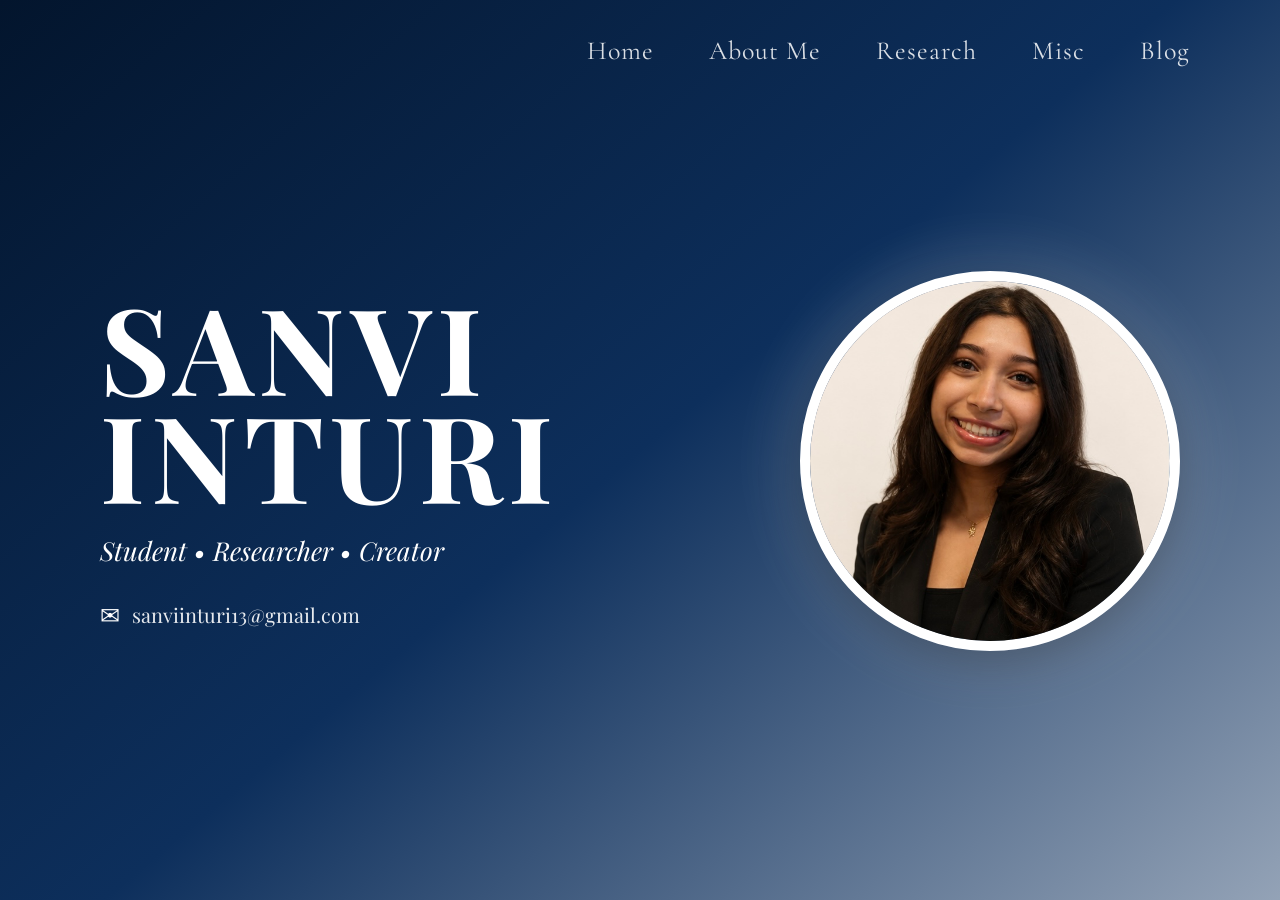
<file: index.html>
<!DOCTYPE html>
<html lang="en">

<head>

    <meta charset="UTF-8">
    <meta name="viewport" content="width=device-width, initial-scale=1.0">

    <title>Sanvi Inturi</title>

    <link rel="stylesheet" href="style.css">

    <link rel="preconnect" href="https://fonts.googleapis.com">
    <link rel="preconnect" href="https://fonts.gstatic.com" crossorigin>

    <link href="https://fonts.googleapis.com/css2?family=Cormorant+Garamond:wght@500;700&family=Playfair+Display:wght@700;900&display=swap" rel="stylesheet">

</head>

<body>

<header>

    <nav>

        <a href="index.html">Home</a>
        <a href="about.html">About Me</a>
        <a href="research.html">Research</a>
        <a href="miscellaneous.html">Misc</a>
        <a href="blog.html">Blog</a>

    </nav>

</header>

<section class="hero">

    <div class="left-side">

        <h1>SANVI<br>INTURI</h1>

        <p>Student • Researcher • Creator</p>
<div class="contact-info">

    <span class="mail-icon">✉</span>

    <a href="mailto:sanviinturi13@gmail.com">
        sanviinturi13@gmail.com
    </a>

</div>
    </div>

    <div class="right-side">

        <img src="profile.jpg" alt="Sanvi Inturi">

    </div>

</section>

</body>

</html>
</file>
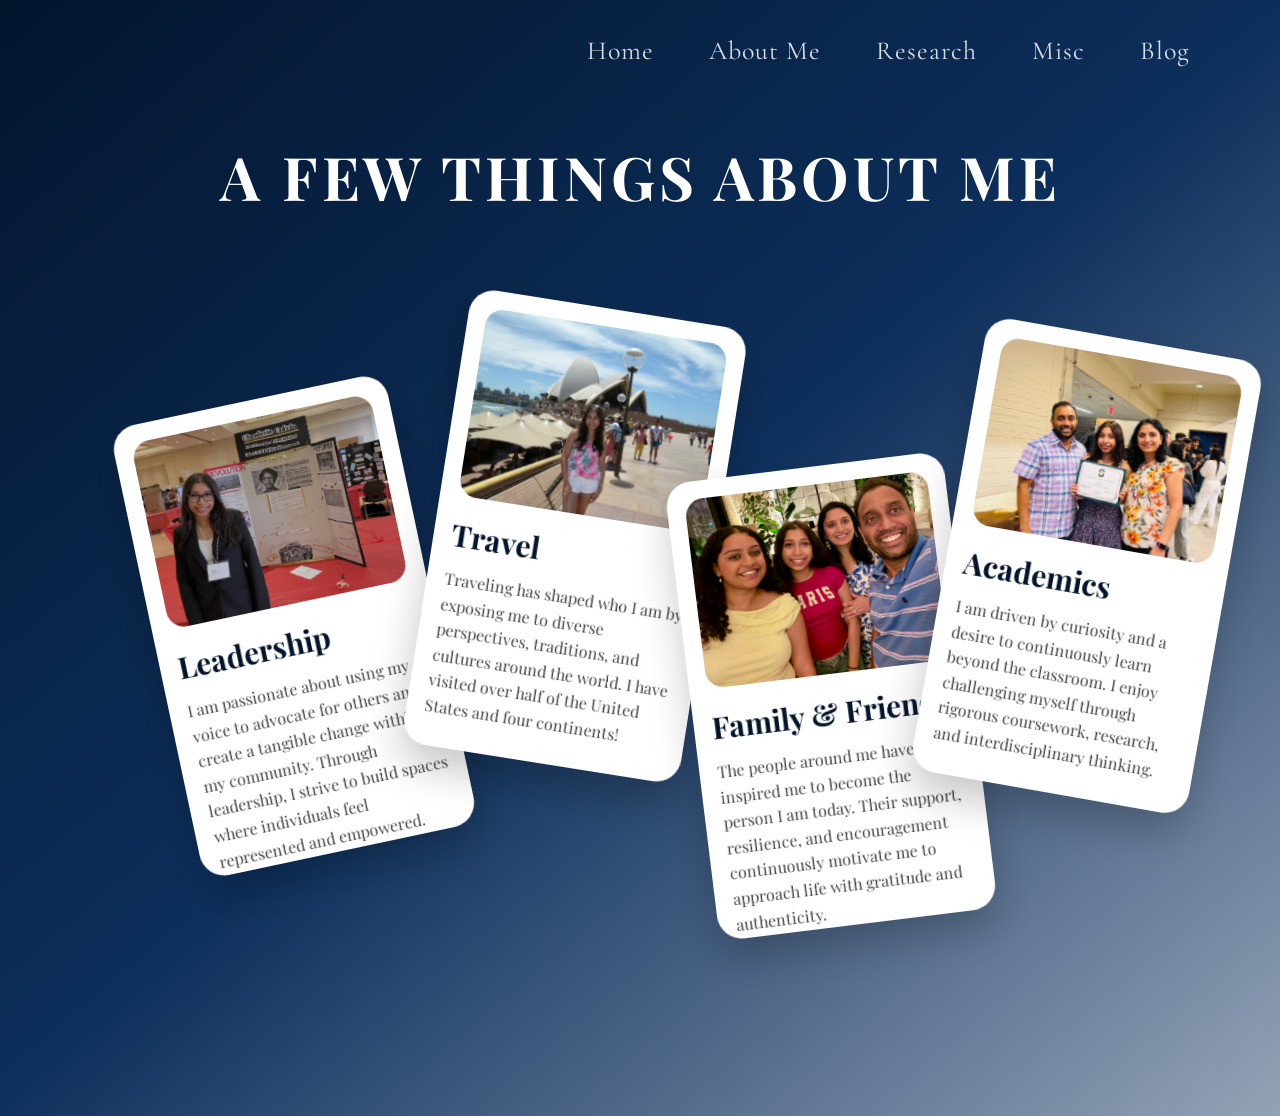
<file: about.html>
<!DOCTYPE html>
<html lang="en">

<head>

<meta charset="UTF-8">

<meta name="viewport" content="width=device-width, initial-scale=1.0">

<title>About Me | Sanvi Inturi</title>

<link rel="stylesheet" href="style.css">

<link rel="preconnect" href="https://fonts.googleapis.com">

<link rel="preconnect" href="https://fonts.gstatic.com" crossorigin>

<link href="https://fonts.googleapis.com/css2?family=Cormorant+Garamond:wght@500;700&family=Playfair+Display:wght@700;900&display=swap" rel="stylesheet">

</head>

<body>

<header>

<nav>

<a href="index.html">Home</a>

<a href="about.html">About Me</a>

<a href="research.html">Research</a>

<a href="miscellaneous.html">Misc</a>

<a href="blog.html">Blog</a>

</nav>

</header>
<div class="about-nav">
</div> 
<h1 class="about-title">A FEW THINGS ABOUT ME</h1>

<section class="about-container">

<div class="about-card card1">

<img src="p1.jpg" alt="Leadership">

<h2>Leadership</h2>

<p>

I am passionate about using my voice to advocate for others and create a tangible change within my community. Through leadership, I strive to build spaces where individuals feel represented and empowered.

</p>

</div>


<div class="about-card card2">

<img src="p2.jpg" alt="Travel">

<h2>Travel</h2>

<p>

Traveling has shaped who I am by exposing me to diverse perspectives, traditions, and cultures around the world. I have visited over half of the United States and four continents!

</p>

</div>


<div class="about-card card3">

<img src="p3.jpeg" alt="Family and Friends">

<h2>Family & Friends</h2>

<p>

The people around me have inspired me to become the person I am today. Their support, resilience, and encouragement continuously motivate me to approach life with gratitude and authenticity.

</p>

</div>


<div class="about-card card4">

<img src="p4.jpeg" alt="Academics">

<h2>Academics</h2>

<p>

I am driven by curiosity and a desire to continuously learn beyond the classroom. I enjoy challenging myself through rigorous coursework, research, and interdisciplinary thinking.

</p>

</div>

</section>

</body>

</html>
</file>
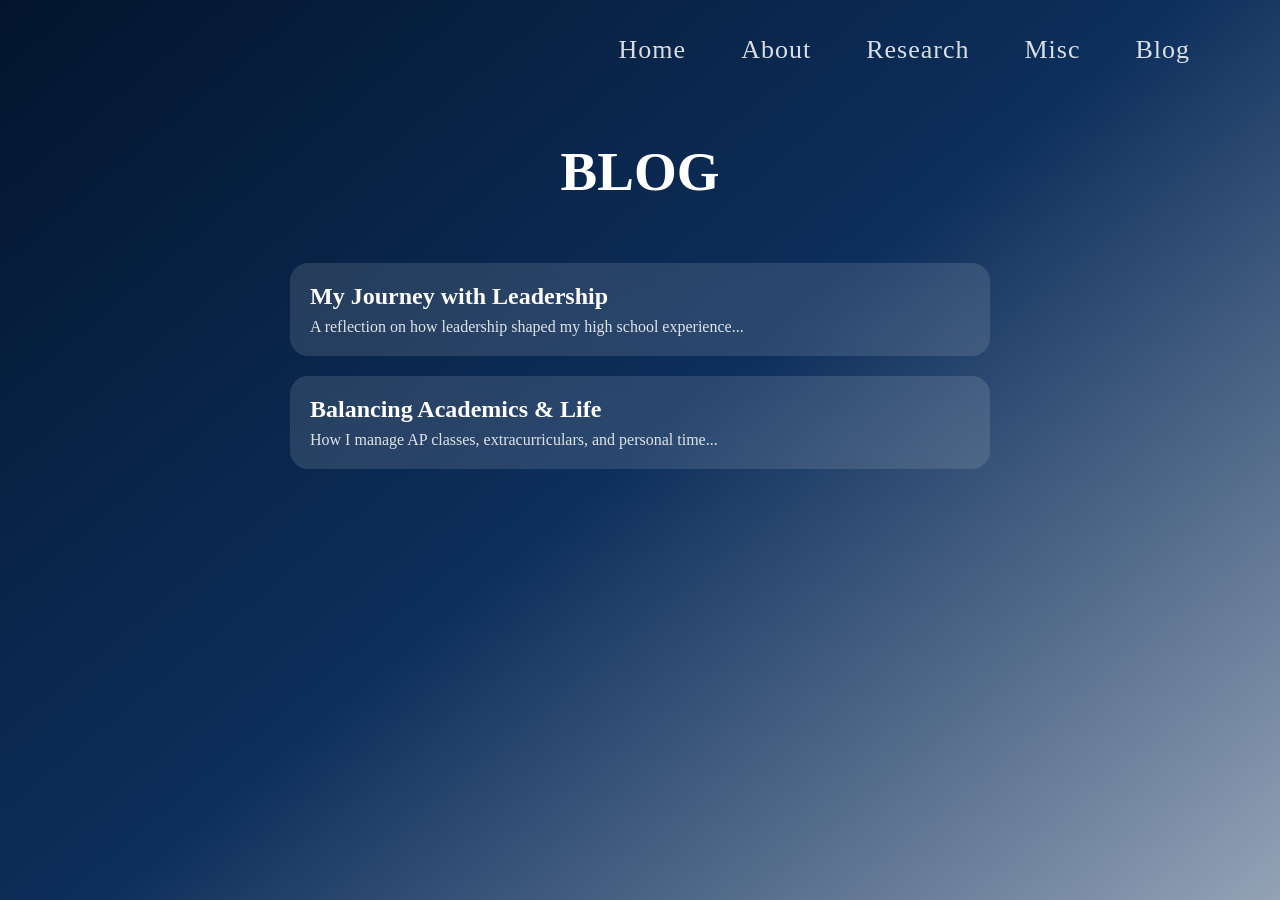
<file: blog.html>
<!DOCTYPE html>
<html lang="en">

<head>
<meta charset="UTF-8">
<meta name="viewport" content="width=device-width, initial-scale=1.0">
<title>Blog</title>
<link rel="stylesheet" href="style.css">
</head>

<body>

<header>
<nav>
<a href="index.html">Home</a>
<a href="about.html">About</a>
<a href="research.html">Research</a>
<a href="miscellaneous.html">Misc</a>
<a href="blog.html">Blog</a>
</nav>
</header>

<h1 class="page-title">BLOG</h1>

<div class="blog-container">

<!-- BLOG 1 -->
<details class="blog-post">
<summary>
<h2>My Journey with Leadership</h2>
<p>A reflection on how leadership shaped my high school experience...</p>
</summary>

<div class="blog-content">
<p>
Leadership has always been something I grew into rather than something I started with confidence in.
Through class board, clubs, and volunteering, I learned that leadership is about responsibility, consistency, and empathy.
<br><br>
One of the biggest lessons I’ve learned is how to work with people who think differently than me and still create something meaningful together.
</p>
</div>
</details>

<!-- BLOG 2 -->
<details class="blog-post">
<summary>
<h2>Balancing Academics & Life</h2>
<p>How I manage AP classes, extracurriculars, and personal time...</p>
</summary>

<div class="blog-content">
<p>
Balancing a heavy academic workload can feel overwhelming at times.
I’ve learned that structure matters more than motivation.
<br><br>
Time blocking, breaking tasks into smaller steps, and setting realistic goals helped me avoid burnout and stay consistent.
</p>
</div>
</details>

</div>

</body>
</html>
</file>
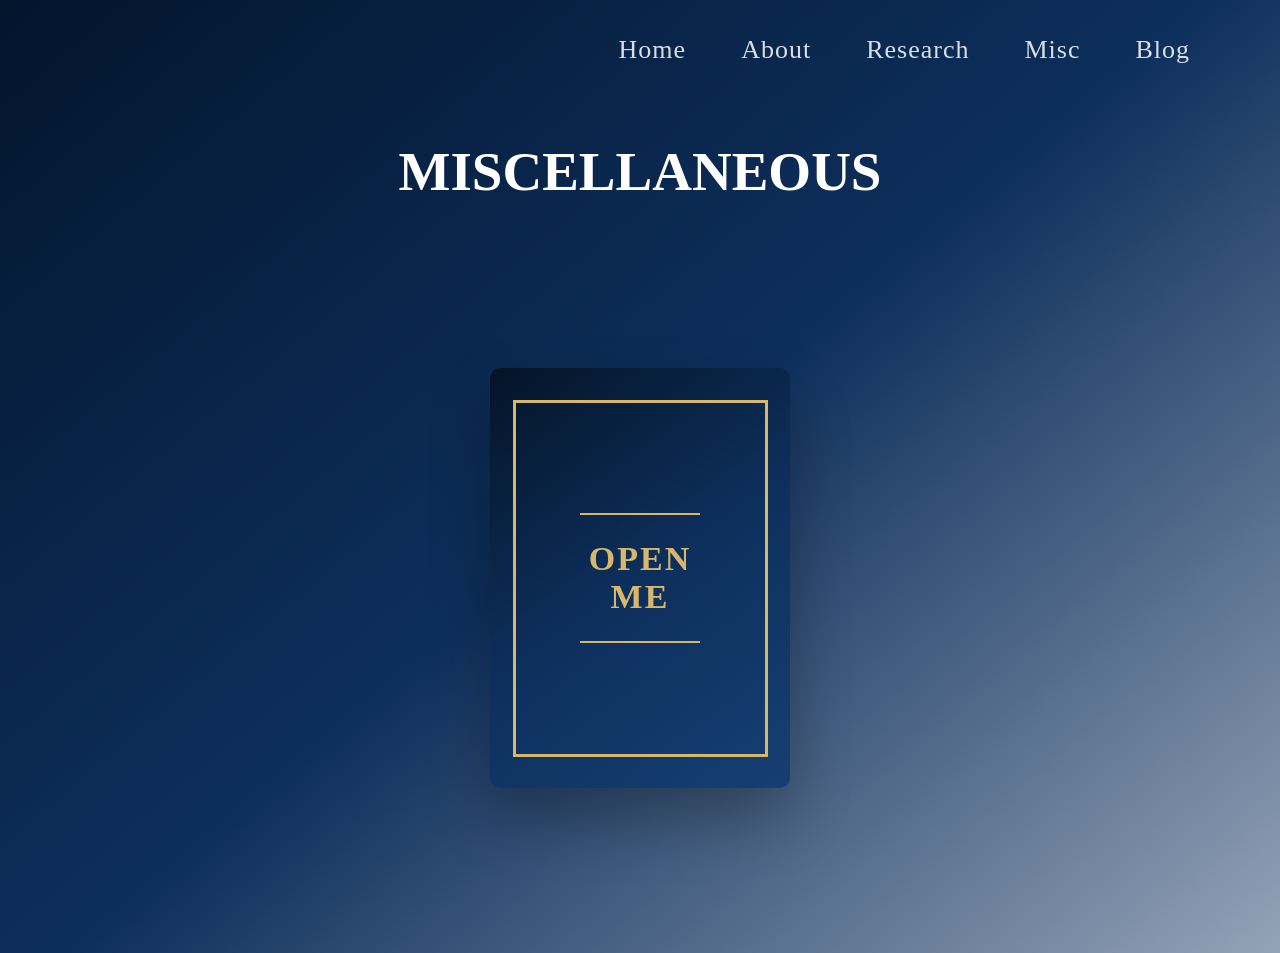
<file: miscellaneous.html>
<!DOCTYPE html>

<html lang="en">

<head>

<meta charset="UTF-8">

<meta name="viewport" content="width=device-width, initial-scale=1.0">

<title>Miscellaneous | Sanvi Inturi</title>

<link rel="stylesheet" href="style.css">

</head>

<body>

<header>

<nav>

<a href="index.html">Home</a>

<a href="about.html">About</a>

<a href="research.html">Research</a>

<a href="miscellaneous.html">Misc</a>

<a href="blog.html">Blog</a>

</nav>

</header>

<h1 class="page-title">MISCELLANEOUS</h1>

<div class="book-wrapper">

<input type="checkbox" id="openBook">

<label for="openBook" class="book-cover">

<div class="cover-design">

<div class="gold-line"></div>

<h2>OPEN<br>ME</h2>

<div class="gold-line"></div>

</div>

</label>

<div class="notebook">

<div class="left-page">

<div class="fact">

<h3>Creative Hobbies</h3>

<p>I enjoy combining creativity with analytical thinking. Whether it's designing presentations, creating social media campaigns, or working on research projects, I love making complex information visually engaging and easy to understand.</p>

</div>

<div class="fact">

<h3>100+ Service Hours</h3>

<p>I've completed over 100 hours of community service, which has strengthened my leadership, empathy, and ability to connect with diverse communities.</p>

</div>

</div>

<div class="right-page">

<div class="fact">

<h3>Passion for Art</h3>

<p>I love drawing, creating art projects, and using design to tell stories in unique and meaningful ways.</p>

</div>

<div class="fact">

<h3>Growth Through Challenges</h3>

<p>I enjoy stepping outside my comfort zone through leadership roles, competitions, and learning new skills that help me grow.</p>

</div>

</div>

</div>

</div>

</body>

</html>
</file>
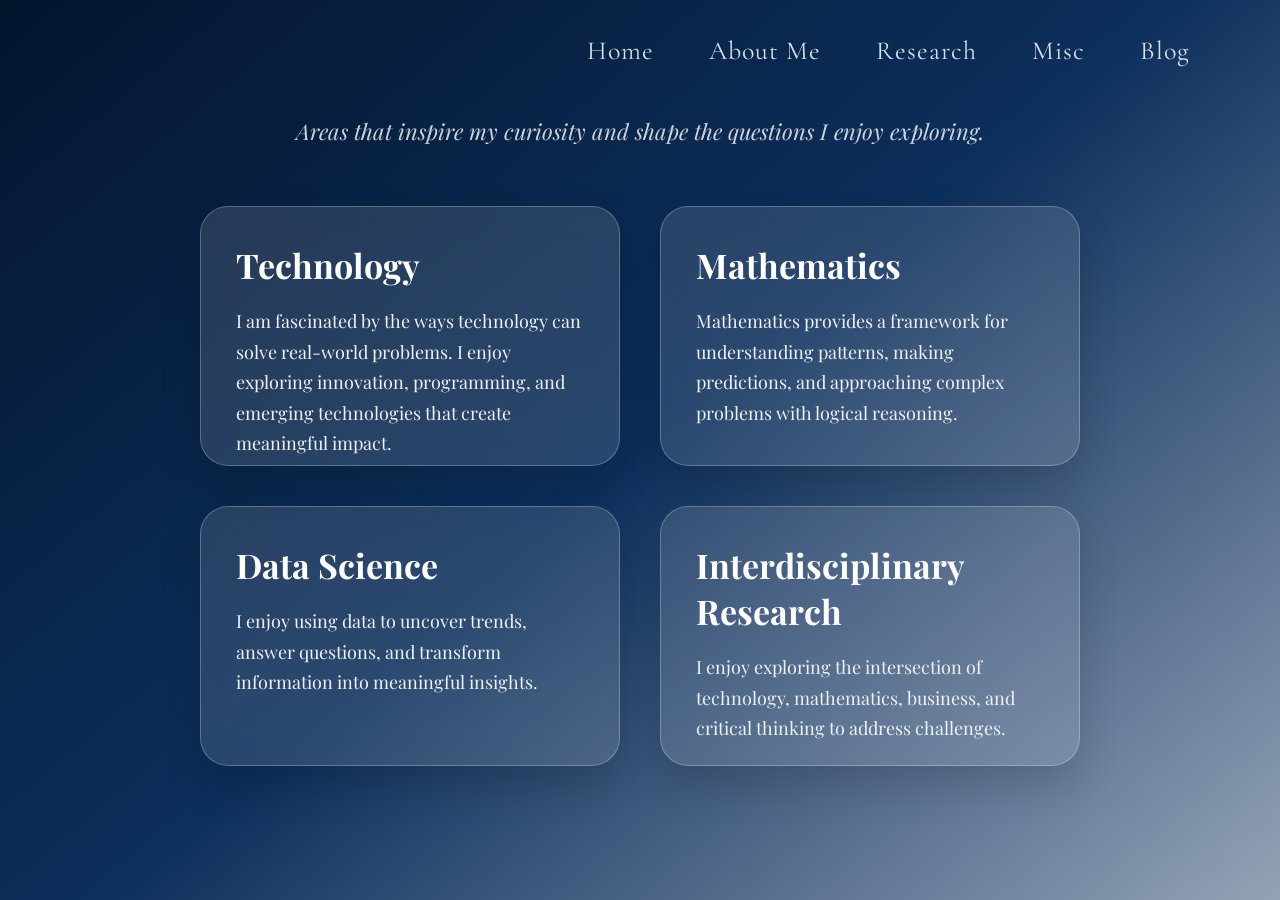
<file: research.html>
<!DOCTYPE html>
<html lang="en">

<head>

<meta charset="UTF-8">

<meta name="viewport" content="width=device-width, initial-scale=1.0">

<title>Research | Sanvi Inturi</title>

<link rel="stylesheet" href="style.css">

<link rel="preconnect" href="https://fonts.googleapis.com">

<link rel="preconnect" href="https://fonts.gstatic.com" crossorigin>

<link href="https://fonts.googleapis.com/css2?family=Cormorant+Garamond:wght@500;700&family=Playfair+Display:wght@700;900&display=swap" rel="stylesheet">

</head>

<body>

<header>

<nav>

<a href="index.html">Home</a>

<a href="about.html">About Me</a>

<a href="research.html">Research</a>

<a href="miscellaneous.html">Misc</a>

<a href="blog.html">Blog</a>

</nav>

</header>

<p class="research-subtitle">

Areas that inspire my curiosity and shape the questions I enjoy exploring.

</p>


<section class="research-container">

<div class="interest-card i1">

<h2>Technology</h2>

<p>

I am fascinated by the ways technology can solve real-world problems. I enjoy exploring innovation, programming, and emerging technologies that create meaningful impact.

</p>

</div>


<div class="interest-card i2">

<h2>Mathematics</h2>

<p>

Mathematics provides a framework for understanding patterns, making predictions, and approaching complex problems with logical reasoning.

</p>

</div>


<div class="interest-card i3">

<h2>Data Science</h2>

<p>

I enjoy using data to uncover trends, answer questions, and transform information into meaningful insights.

</p>

</div>


<div class="interest-card i4">

<h2>Interdisciplinary Research</h2>

<p>

I enjoy exploring the intersection of technology, mathematics, business, and critical thinking to address challenges.

</p>

</div>

</section>

</body>

</html>
</file>
<file: style.css>
html, body {
  width: 100%;
  overflow-x: hidden;
}

*{
    margin:0;
    padding:0;
    box-sizing:border-box;
}

body{

min-height:100vh;

font-family:'Playfair Display', serif;

background:linear-gradient(
140deg,
#03152d 0%,
#0d2f5c 50%,
#ffffff 140%
);

background-repeat:no-repeat;

overflow-x:hidden;
}

/* NAVIGATION */

header{

    padding:35px 90px;
}

nav{

    display:flex;

    justify-content:flex-end;

    gap:55px;
}

nav a{

    text-decoration:none;

    font-family:'Cormorant Garamond', serif;

    font-size:26px;

    color:rgba(255,255,255,0.85);

    letter-spacing:1px;

    transition:0.3s ease;
}

nav a:hover{

    color:white;

    transform:translateY(-2px);
}


/* HOMEPAGE LAYOUT */

.hero{

    height:80vh;

    display:flex;

    justify-content:space-between;

    align-items:center;

    padding:0 100px;
}


/* LEFT SIDE */

.left-side{

    width:55%;
}

.left-side h1{

    font-size:120px;

    line-height:0.9;

    color:white;

    letter-spacing:6px;
}

.left-side p{

    margin-top:25px;

    font-size:26px;

    color:white;

    font-style:italic;
}


/* RIGHT SIDE */

.right-side{

    display:flex;

    justify-content:center;

    align-items:center;

    position:relative;
}


/* GLOW */

.right-side::before{

    content:"";

    position:absolute;

    width:420px;

    height:420px;

    border-radius:50%;

    background:rgba(255,255,255,0.12);

    filter:blur(25px);

    z-index:0;
}


/* PHOTO */

.right-side img{

    width:380px;

    height:380px;

    border-radius:50%;

    object-fit:cover;

    border:10px solid white;

    box-shadow:0 15px 40px rgba(0,0,0,0.25);

    position:relative;

    z-index:1;

    opacity:0;

    transform:scale(.96);

    animation:fadeInPhoto 1.4s ease-out forwards;
}


/* PHOTO ANIMATION */

@keyframes fadeInPhoto{

    0%{

        opacity:0;

        transform:scale(.96);
    }

    100%{

        opacity:1;

        transform:scale(1);
    }
}

.page-title{

text-align:center;

margin-top:40px;

font-size:55px;

color:white;
}

/* ABOUT */

.card-stack{

height:70vh;

display:flex;

justify-content:center;

align-items:center;

gap:40px;
}

.card{

width:280px;

height:420px;

background:white;

border-radius:20px;

padding:20px;

box-shadow:0 20px 40px rgba(0,0,0,.2);

opacity:0;

animation:fallIn 1s forwards;
}

.c1{animation-delay:.2s;}

.c2{animation-delay:.5s;}

.c3{animation-delay:.8s;}

.card:hover{

transform:translateY(-15px);

transition:.3s;
}

/* RESEARCH */

.research-grid{

display:flex;

justify-content:center;

gap:35px;

margin-top:70px;
}

.research-card{

width:320px;

height:450px;

background:rgba(255,255,255,.1);

backdrop-filter:blur(10px);

border-radius:25px;

padding:20px;

transition:.3s;
}

.research-card:hover{

transform:translateY(-12px);
}

/* MISC */

.moodboard{

display:grid;

grid-template-columns:repeat(3,220px);

gap:25px;

justify-content:center;

margin-top:60px;
}

.moodbox{

height:220px;

background:white;

border-radius:20px;

transition:.3s;
}

.tall{

height:340px;
}

.wide{

width:465px;
}

.moodbox:hover{

transform:scale(1.04);
}

/* BLOG */

.journal{

width:800px;

margin:50px auto;
}

.journal-entry{

background:white;

padding:40px;

border-radius:25px;

margin-bottom:30px;

transition:.3s;
}

.journal-entry:hover{

transform:translateX(12px);
}

/* PLACEHOLDERS */

.image-placeholder{

height:170px;

background:#d8e3f0;

border-radius:15px;

margin-bottom:20px;
}

.text-placeholder{

height:80px;

background:#eef2f7;

border-radius:15px;
}

/* ANIMATION */

@keyframes fallIn{

0%{

opacity:0;

transform:translateY(-80px);
}

100%{

opacity:1;

transform:translateY(0);
}
}

/* ================= BLOG GRID ================= */

 /* ================= BLOG (CLEAN FIX) ================= */

.blog-container{
    display:flex;
    flex-direction:column;
    align-items:center;
    gap:20px;
    margin-top:60px;
}

/* each blog card */
.blog-post{
    width:700px;
    background:rgba(255,255,255,0.12);
    backdrop-filter:blur(10px);
    border-radius:18px;
    padding:20px;
    color:white;
    transition:0.3s;
}

/* clickable header */
.blog-post summary{
    cursor:pointer;
    list-style:none;
}

.blog-post summary h2{
    font-size:24px;
    margin-bottom:8px;
}

.blog-post summary p{
    opacity:0.85;
}

/* remove default arrow */
.blog-post summary::-webkit-details-marker{
    display:none;
}

/* expanded content */
.blog-content{
    margin-top:15px;
    padding-top:15px;
    border-top:1px solid rgba(255,255,255,0.2);
    line-height:1.6;
}

/* hover effect */
.blog-post:hover{
    transform:translateY(-5px);
} 

/* ================= ABOUT PAGE ================= */

.about-title{

text-align:center;

margin-top:35px;

font-size:60px;

letter-spacing:4px;

color:white;
}


.about-container{

height:100vh;

position:relative;
}


/* CARD */

.about-card{

position:absolute;

width:280px;

height:460px;

background:white;

border-radius:25px;

padding:18px;

box-shadow:0 20px 40px rgba(0,0,0,.22);

cursor:pointer;

transition:all .4s ease;

opacity:0;

animation:scatterIn .9s forwards;
}


/* IMAGE */

.about-card img{

width:100%;

height:190px;

object-fit:cover;

border-radius:18px;

margin-bottom:15px;
}


/* TEXT */

.about-card h2{

color:#03152d;

font-size:30px;

margin-bottom:12px;
}

.about-card p{

font-size:16px;

line-height:1.6;

color:#444;
}


/* CARD POSITIONS */

.card1{

top:180px;

left:12%;

transform:rotate(-12deg);

animation-delay:.2s;
}

.card2{

top:90px;

left:34%;

transform:rotate(9deg);

animation-delay:.5s;
}

.card3{

top:250px;

left:54%;

transform:rotate(-7deg);

animation-delay:.8s;
}

.card4{

top:120px;

left:74%;

transform:rotate(10deg);

animation-delay:1.1s;
}


/* HOVER */

.about-card:hover{

transform:translateY(-10px);

box-shadow:0 30px 60px rgba(0,0,0,.28);
}


/* CLICK */

.about-card:active{

transform:scale(1.08) rotate(0deg);

box-shadow:

0 0 40px rgba(255,255,255,.7),

0 0 80px rgba(255,255,255,.35);

z-index:100;
}


/* FALL ANIMATION */

@keyframes scatterIn{

0%{

opacity:0;

transform:translateY(-120px) scale(.8);
}

100%{

opacity:1;
}

}

/* ================= RESEARCH PAGE ================= */

.research-title{

text-align:center;

margin-top:40px;

font-size:60px;

letter-spacing:4px;

color:white;
}


.research-subtitle{

text-align:center;

margin-top:15px;

font-size:22px;

color:rgba(255,255,255,.8);

font-style:italic;
}


/* GRID */

.research-container{

display:grid;

grid-template-columns:repeat(2, 420px);

gap:40px;

justify-content:center;

margin-top:60px;
}


/* GLASS CARDS */

.interest-card{

padding:35px;

height:260px;

background:rgba(255,255,255,.12);

backdrop-filter:blur(14px);

border:1px solid rgba(255,255,255,.25);

border-radius:28px;

box-shadow:0 20px 40px rgba(0,0,0,.15);

opacity:0;

animation:researchAppear 1s forwards;

transition:all .35s ease;
}


/* STAGGERED ENTRANCE */

.i1{animation-delay:.2s;}

.i2{animation-delay:.5s;}

.i3{animation-delay:.8s;}

.i4{animation-delay:1.1s;}


/* HOVER EFFECT */

.interest-card:hover{

transform:translateY(-10px);

border:1px solid white;

box-shadow:

0 0 25px rgba(255,255,255,.2),

0 20px 40px rgba(0,0,0,.18);
}


/* TEXT */

.interest-card h2{

font-size:34px;

margin-bottom:18px;

color:white;
}

.interest-card p{

font-size:18px;

line-height:1.7;

color:#eef2f7;
}


/* ENTRANCE ANIMATION */

@keyframes researchAppear{

0%{

opacity:0;

transform:translateY(50px);
}

100%{

opacity:1;

transform:translateY(0);
}

}


/* ================= MISC PAGE ================= */

.book-wrapper{

display:flex;

justify-content:center;

align-items:center;

height:750px;

position:relative;
}

/* HIDE CHECKBOX */

#openBook{

display:none;
}

/* REGAL COVER */

.book-cover{

width:300px;

height:420px;

background:linear-gradient(
145deg,
#041427,
#0d2f5c,
#163f73
);

border-radius:10px;

box-shadow:0 30px 60px rgba(0,0,0,.28);

cursor:pointer;

display:flex;

justify-content:center;

align-items:center;

transition:all .8s ease;

animation:floatBook 3s ease-in-out infinite;

z-index:10;
}

.cover-design{

width:85%;

height:85%;

border:3px solid #d6b76b;

display:flex;

flex-direction:column;

justify-content:center;

align-items:center;

padding:30px;
}

.gold-line{

width:120px;

height:2px;

background:#d6b76b;

margin:25px 0;
}

.book-cover h2{

font-size:34px;

text-align:center;

color:#d6b76b;

letter-spacing:2px;
}

.book-cover p{

margin-top:20px;

font-size:18px;

color:white;

letter-spacing:3px;
}

/* NOTEBOOK */

.notebook{
    display: flex;
    width: 0;
    opacity: 0;
    overflow: hidden;
    transition: all 1s ease;

    justify-content: center;
    margin: 0 auto;

    position: absolute;
    left: 50%;
    transform: translateX(-50%);
}

#openBook:checked ~ .book-cover{

transform:scale(.15);

opacity:0;

pointer-events:none;
}

#openBook:checked ~ .notebook{
    width: 900px;
    opacity: 1;
}

/* PAGES */

.left-page,

.right-page{

width:450px;

height:550px;

background:white;

padding:28px;

display:flex;

flex-direction:column;

justify-content:space-evenly;

box-shadow:0 20px 50px rgba(0,0,0,.22);
}

.left-page{

border-right:2px solid #d7d7d7;

border-radius:18px 0 0 18px;
}

.right-page{

border-radius:0 18px 18px 0;
}

/* FACTS */

.fact{

border:2px solid #0d2f5c;

padding:20px;

border-radius:16px;

transition:.3s ease;
}

.fact:hover{

transform:translateY(-6px);

box-shadow:0 15px 30px rgba(0,0,0,.15);
}

.fact h3{

font-size:24px;

color:#03152d;

margin-bottom:10px;
}

.fact p{

font-size:15px;

line-height:1.6;

color:#444;
}

/* FLOATING COVER */

@keyframes floatBook{

0%{

transform:translateY(0);
}

50%{

transform:translateY(-10px);
}

100%{

transform:translateY(0);
}

}

.contact-info{

display:flex;

align-items:center;

gap:12px;

margin-top:30px;

}

.mail-icon{

font-size:24px;

color:white;

}

.contact-info a{

text-decoration:none;

color:rgba(255,255,255,.9);

font-size:20px;

transition:.3s ease;

}

.contact-info a:hover{

color:white;

}

@media (max-width: 768px) {

  /* ===================== */
  /* GLOBAL FIX            */
  /* ===================== */

  html, body {
    width: 100%;
    overflow-x: hidden;
  }

  header {
    padding: 16px 18px;
  }

  nav {
    flex-wrap: wrap;
    justify-content: center;
    gap: 10px;
  }

  nav a {
    font-size: 15px;
  }

  /* ===================== */
  /* HOME PAGE             */
  /* ===================== */

  .hero {
    display: flex;
    flex-direction: column;
    align-items: center;
    text-align: center;

    padding: 28px 16px 40px;
    height: auto;
    gap: 16px;
  }

  .left-side {
    width: 100%;
  }

  .left-side h1 {
    font-size: 38px;
    line-height: 1.05;
  }

  .left-side p {
    font-size: 14px;
    margin-top: 8px;
  }

  /* EMAIL FIX */

  .contact-info {
    display: flex;
    justify-content: center;
    align-items: center;

    gap: 10px;

    width: 100%;

    margin-top: 16px;
  }

  .contact-info a {
    font-size: 15px;
  }

  .contact-info{
display:flex;
align-items:center;
justify-content:center;
gap:12px;
margin-top:30px;
}

  .mail-icon {
    font-size: 18px;
  }

  .right-side img {
    width: 260px;
    height: 260px;
  }

  .right-side::before {
    width: 280px;
    height: 280px;
  }

  /* ===================== */
  /* TITLES                */
  /* ===================== */
/* ===================== */
/* TITLES                */
/* ===================== */

.page-title,
.about-title,
.research-title,
.misc-title {
  font-size: 22px;
  margin-top: 16px;
  text-align: center;
}

/* add this RIGHT HERE */

.about-title::after{
  content:"⟶ Swipe";

  display:block;

  color:white;

  font-size:16px;

  margin-top:10px;

  opacity:0.8;

  letter-spacing:1px;
}

  /* ===================== */
  /* ABOUT PAGE            */
  /* ===================== */

  .about-container {
    display: flex;
    flex-direction: row;

    gap: 12px;

    overflow-x: auto;
    overflow-y: hidden;

    padding: 18px 16px 40px;

    align-items: stretch;
  }

  .about-card {
    flex: 0 0 82%;

    max-width: 320px;

    height: 460px;

    position: relative !important;

    display: flex;
    flex-direction: column;

    opacity: 1 !important;
    transform: none !important;
    animation: none !important;

    overflow: hidden;
  }

  .about-card img {
    width: 100%;

    height: 170px;

    object-fit: cover;
  }

  .about-card h2 {
    font-size: 19px;

    margin-top: 8px;
  }

  .about-card p {
    font-size: 13px;

    line-height: 1.4;
  }

  /* ===================== */
  /* RESEARCH              */
  /* ===================== */

  .research-container {
    grid-template-columns: 1fr;

    gap: 14px;

    padding: 0 14px;
  }

  .interest-card {
    height: auto;
  }

  /* ===================== */
  /* BLOG                  */
  /* ===================== */

  .blog-post {
    width: 92%;
  }

  /* ===================== */
  /* MISC                  */
  /* ===================== */

  .book-wrapper {
    min-height: 100vh;

    padding: 30px 0;
  }

  .book-cover {
    width: 180px;

    height: 270px;
  }

  #openBook:checked ~ .notebook {

    width: 95%;

    max-width: 340px;

    flex-direction: column;

    align-items: center;
  }

  .left-page,
  .right-page {

    width: 100%;

    height: auto;

    padding: 16px;

    border-radius: 18px;

    box-shadow: 0 12px 30px rgba(0,0,0,0.2);
  }

  .fact h3 {
    font-size: 15px;
  }

  .fact p {
    font-size: 13px;
  }

}
</file>
